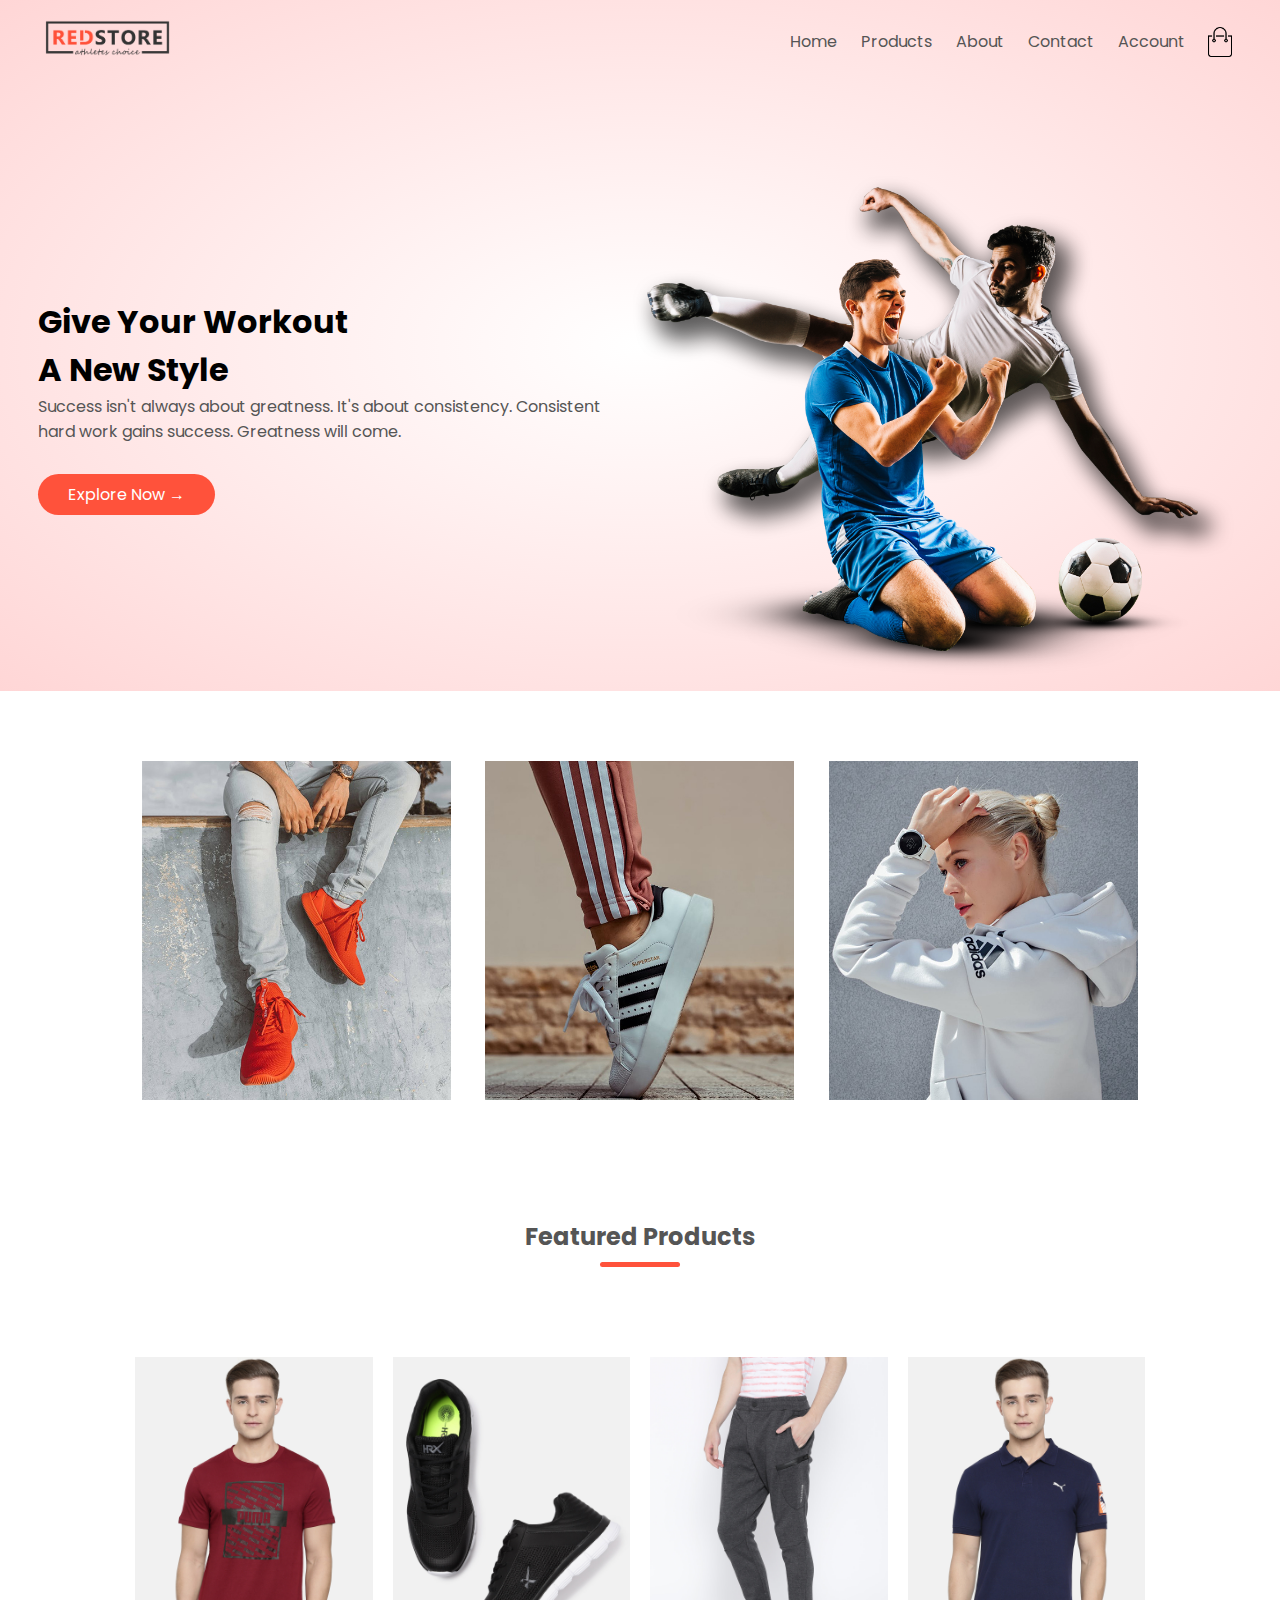
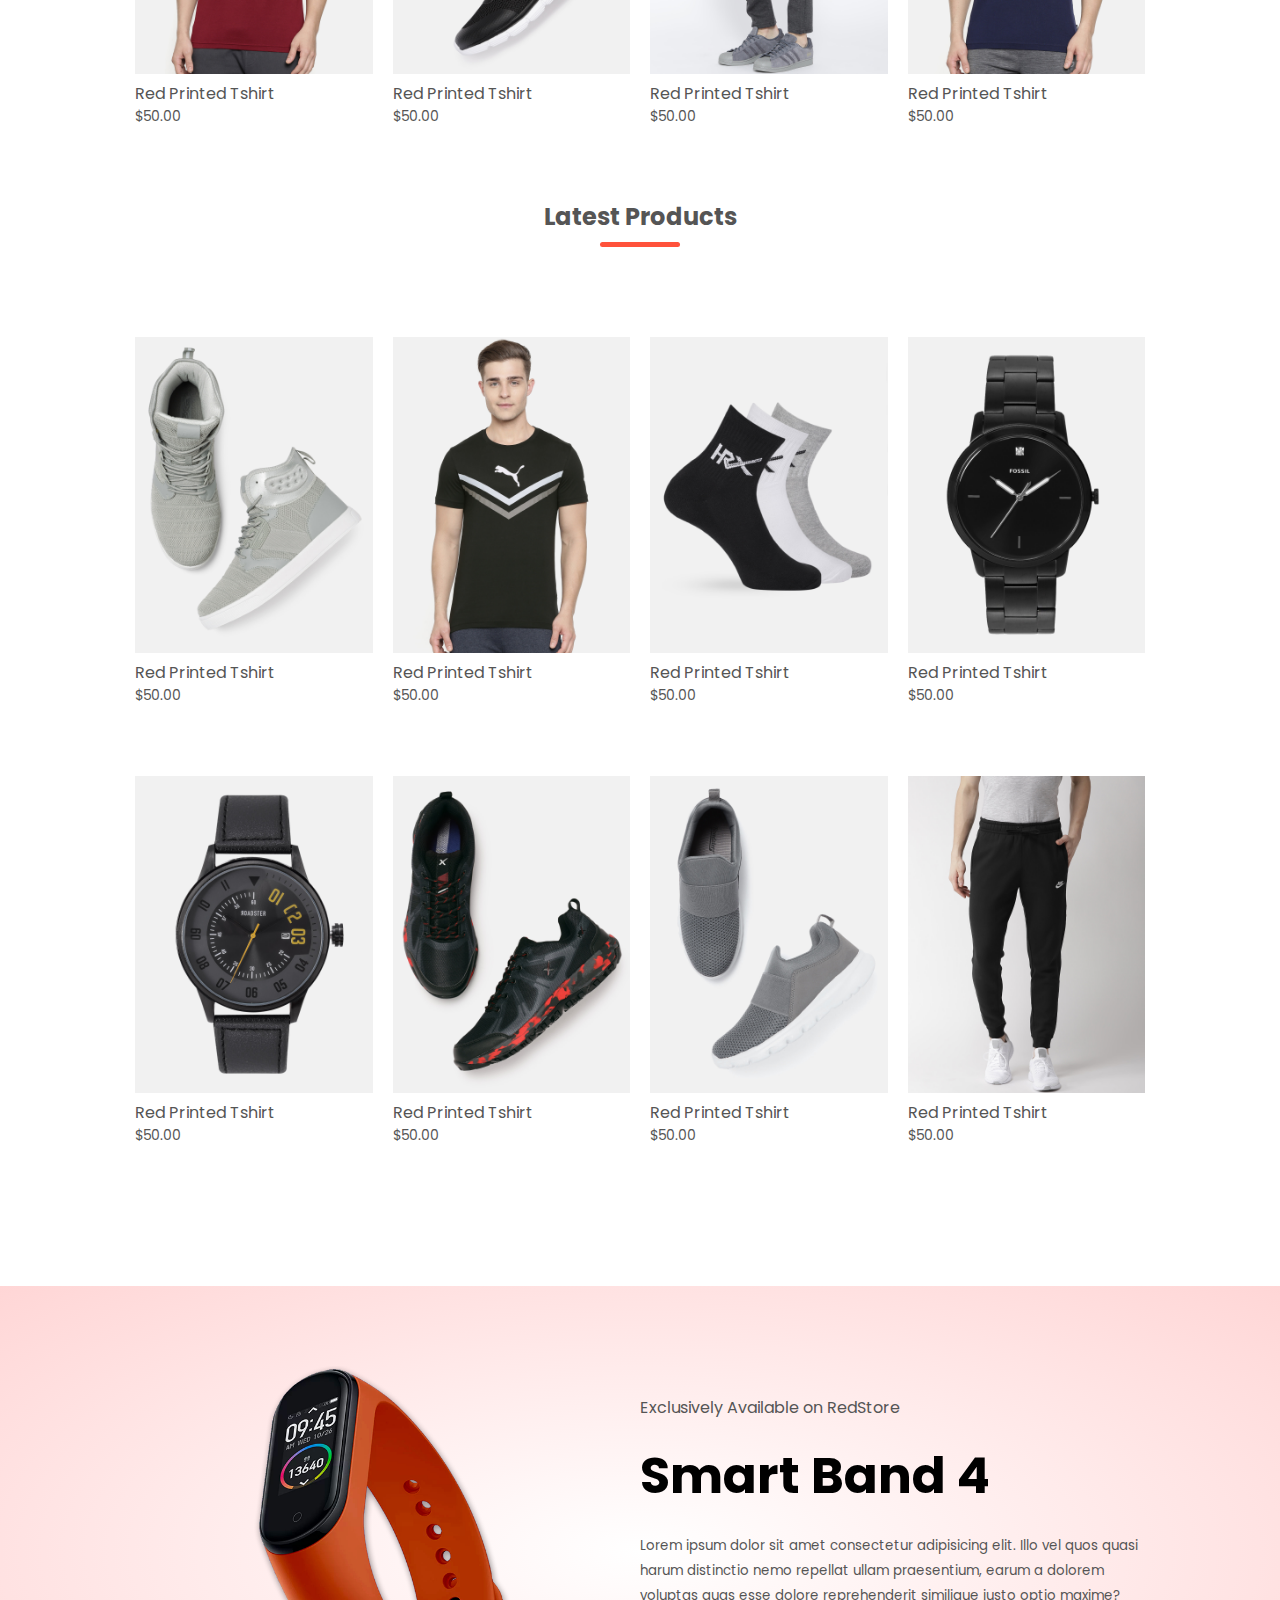
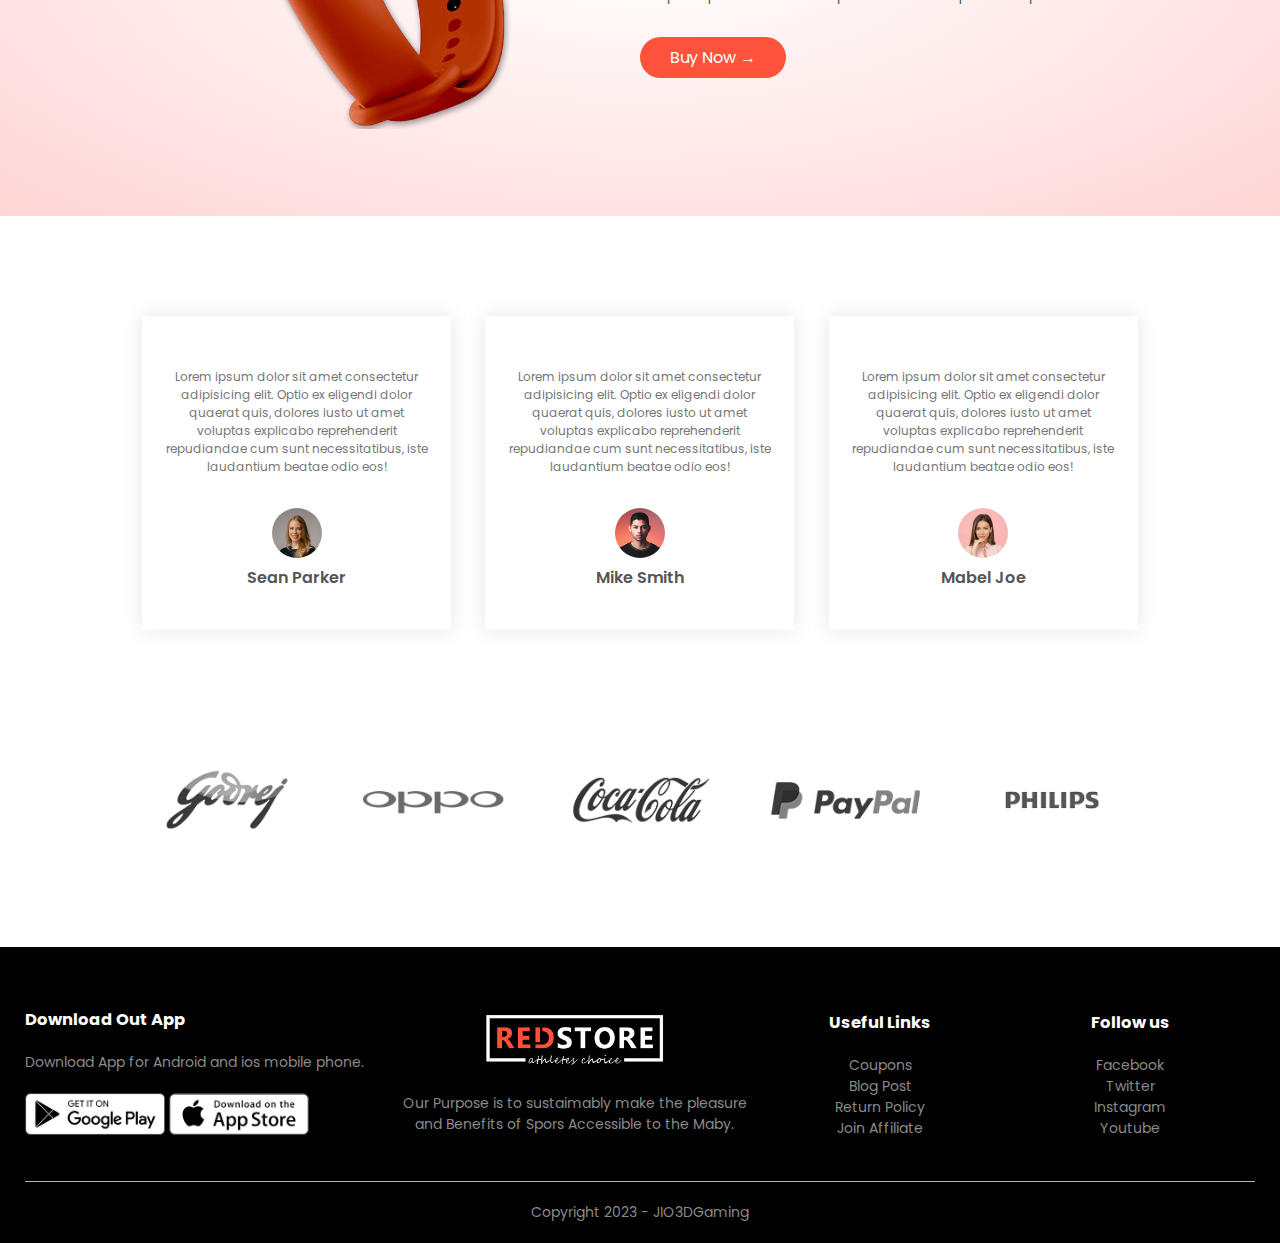
<file: ecommerce-project/index.html>
<!DOCTYPE html>
<html lang="en">
<head>
    <meta charset="UTF-8">
    <meta http-equiv="X-UA-Compatible" content="IE=edge">
    <meta name="viewport" content="width=device-width, initial-scale=1.0">
    <title>RedStore | Ecomerce Website Design</title>
    <link rel="stylesheet" href="style.css">
    <link rel="preconnect" href="https://fonts.googleapis.com">
    <link rel="preconnect" href="https://fonts.gstatic.com" crossorigin>
    <link href="https://fonts.googleapis.com/css2?family=Poppins:wght@200;500;600;700&display=swap" rel="stylesheet">
    <link rel="stylesheet" href="https://cdnjs.cloudflare.com/ajax/libs/font-awesome/6.4.0/css/all.min.css" integrity="sha512-iecdLmaskl7CVkqkXNQ/ZH/XLlvWZOJyj7Yy7tcenmpD1ypASozpmT/E0iPtmFIB46ZmdtAc9eNBvH0H/ZpiBw==" crossorigin="anonymous" referrerpolicy="no-referrer" />
</head>
<body>

    <div class="header">
        <div class="container">
            <div class="navbar">
                <div class="logo">
                    <img src="images/logo.png" width="125px">
                </div>

                <nav>
                    <ul id="MenuItems">
                        <li><a href="#">Home</a></li>
                        <li><a href="#">Products</a></li>
                        <li><a href="#">About</a></li>
                        <li><a href="#">Contact</a></li>
                        <li><a href="#">Account</a></li>
                    </ul>
                </nav>
                <img src="images/cart.png" width="30px" height="30px">
                <img src="images/menu.png" class="menu-icon" onclick="menutoggle()">
            </div>
            <div class="row">
                <div class="col-w">
                    <h1>Give Your Workout<br> A New Style</h1>
                    <p>Success isn't always about greatness. It's about
                        consistency. Consistent<br> hard work gains success. Greatness will come.
                    </p>
                    <a href="#" class="btn">Explore Now &#8594;</a>
                </div>
                <div class="col-2">
                    <img src="images/image1.png">
                </div>
            </div>
        </div>
    </div>

    <!-- Featured Categories -->

    <div class="categories">
        <div class="small-container">
            <div class="row">
                <div class="col-3">
                    <img src="images/category-1.jpg">
                </div>
                <div class="col-3">
                    <img src="images/category-2.jpg">
                </div>
                <div class="col-3">
                    <img src="images/category-3.jpg">
                </div>
            </div>
        </div>
    </div>
    

    <!-- Featured Products -->

    <div class="small-container">
        <h2 class="title">Featured Products</h2>
        <div class="row">
            <div class="col-4">
                <img src="images/product-1.jpg">
                <h4>Red Printed Tshirt</h4>
                <div class="rating">
                    <i class="fa fa-star"></i>
                    <i class="fa fa-star"></i>
                    <i class="fa fa-star"></i>
                    <i class="fa fa-star"></i>
                    <i class="fa-regular fa-star"></i>
                </div>
                <p>$50.00</p>
            </div>
            <div class="col-4">
                <img src="images/product-2.jpg">
                <h4>Red Printed Tshirt</h4>
                <div class="rating">
                    <i class="fa fa-star"></i>
                    <i class="fa fa-star"></i>
                    <i class="fa fa-star"></i>
                    <i class="fa fa-star"></i>
                    <i class="fa-regular fa-star"></i>
                </div>
                <p>$50.00</p>
            </div>
            <div class="col-4">
                <img src="images/product-3.jpg">
                <h4>Red Printed Tshirt</h4>
                <div class="rating">
                    <i class="fa fa-star"></i>
                    <i class="fa fa-star"></i>
                    <i class="fa fa-star"></i>
                    <i class="fa fa-star"></i>
                    <i class="fa-regular fa-star"></i>
                </div>
                <p>$50.00</p>
            </div>
            <div class="col-4">
                <img src="images/product-4.jpg">
                <h4>Red Printed Tshirt</h4>
                <div class="rating">
                    <i class="fa fa-star"></i>
                    <i class="fa fa-star"></i>
                    <i class="fa fa-star"></i>
                    <i class="fa fa-star"></i>
                    <i class="fa-regular fa-star"></i>
                </div>
                <p>$50.00</p>
            </div>
        </div>

        <!-- Latest Products -->

        <h2 class="title">Latest Products</h2>
            <div class="row">
                <div class="col-4">
                    <img src="images/product-5.jpg">
                    <h4>Red Printed Tshirt</h4>
                    <div class="rating">
                        <i class="fa fa-star"></i>
                        <i class="fa fa-star"></i>
                        <i class="fa fa-star"></i>
                        <i class="fa fa-star"></i>
                        <i class="fa-regular fa-star"></i>
                    </div>
                    <p>$50.00</p>
                </div>
                <div class="col-4">
                    <img src="images/product-6.jpg">
                    <h4>Red Printed Tshirt</h4>
                    <div class="rating">
                        <i class="fa fa-star"></i>
                        <i class="fa fa-star"></i>
                        <i class="fa fa-star"></i>
                        <i class="fa fa-star"></i>
                        <i class="fa-regular fa-star"></i>
                    </div>
                    <p>$50.00</p>
                </div>
                <div class="col-4">
                    <img src="images/product-7.jpg">
                    <h4>Red Printed Tshirt</h4>
                    <div class="rating">
                        <i class="fa fa-star"></i>
                        <i class="fa fa-star"></i>
                        <i class="fa fa-star"></i>
                        <i class="fa fa-star"></i>
                        <i class="fa-regular fa-star"></i>
                    </div>
                    <p>$50.00</p>
                </div>
                <div class="col-4">
                    <img src="images/product-8.jpg">
                    <h4>Red Printed Tshirt</h4>
                    <div class="rating">
                        <i class="fa fa-star"></i>
                        <i class="fa fa-star"></i>
                        <i class="fa fa-star"></i>
                        <i class="fa fa-star"></i>
                        <i class="fa-regular fa-star"></i>
                    </div>
                    <p>$50.00</p>
                </div>
                <div class="row">
                <div class="col-4">
                    <img src="images/product-9.jpg">
                    <h4>Red Printed Tshirt</h4>
                    <div class="rating">
                        <i class="fa fa-star"></i>
                        <i class="fa fa-star"></i>
                        <i class="fa fa-star"></i>
                        <i class="fa fa-star"></i>
                        <i class="fa-regular fa-star"></i>
                    </div>
                    <p>$50.00</p>
                </div>
                <div class="col-4">
                    <img src="images/product-10.jpg">
                    <h4>Red Printed Tshirt</h4>
                    <div class="rating">
                        <i class="fa fa-star"></i>
                        <i class="fa fa-star"></i>
                        <i class="fa fa-star"></i>
                        <i class="fa fa-star"></i>
                        <i class="fa-regular fa-star"></i>
                    </div>
                    <p>$50.00</p>
                </div>
                <div class="col-4">
                    <img src="images/product-11.jpg">
                    <h4>Red Printed Tshirt</h4>
                    <div class="rating">
                        <i class="fa fa-star"></i>
                        <i class="fa fa-star"></i>
                        <i class="fa fa-star"></i>
                        <i class="fa fa-star"></i>
                        <i class="fa-regular fa-star"></i>
                    </div>
                    <p>$50.00</p>
                </div>
                <div class="col-4">
                    <img src="images/product-12.jpg">
                    <h4>Red Printed Tshirt</h4>
                    <div class="rating">
                        <i class="fa fa-star"></i>
                        <i class="fa fa-star"></i>
                        <i class="fa fa-star"></i>
                        <i class="fa fa-star"></i>
                        <i class="fa-regular fa-star"></i>
                    </div>
                    <p>$50.00</p>
                </div>
            </div>
        </div>
    </div>


    <!-- Offer -->

    <div class="offer">
        <div class="small-container">
            <div class="row">
                <div class="col-2">
                    <img src="images/exclusive.png" class="offer-img">
                </div>
                <div class="col-2">
                    <p>Exclusively Available on RedStore</p>
                    <h1>Smart Band 4</h1>
                    <small>
                        Lorem ipsum dolor sit amet consectetur adipisicing elit. 
                        Illo vel quos quasi harum distinctio nemo repellat ullam 
                        praesentium, earum a dolorem voluptas quas esse dolore 
                        reprehenderit similique iusto optio maxime?
                    </small>
                    <a href="#" class="btn">Buy Now &#8594;</a>
                </div>
            </div>
        </div>
    </div>
    
    <!-- Testimonial -->

    <div class="testimonial">
        <div class="small-container">
            <div class="row">
                <div class="col-3">
                    <i class="fa-solid fa-quote-left"></i>
                    <p>Lorem ipsum dolor sit amet consectetur adipisicing elit. 
                        Optio ex eligendi dolor quaerat quis, dolores iusto ut amet 
                        voluptas explicabo reprehenderit repudiandae cum sunt 
                        necessitatibus, iste laudantium beatae odio eos!</p>
                        <div class="rating">
                            <i class="fa fa-star"></i>
                            <i class="fa fa-star"></i>
                            <i class="fa fa-star"></i>
                            <i class="fa fa-star"></i>
                            <i class="fa-regular fa-star"></i>
                        </div>
                        <img src="images/user-1.png">
                        <h3>Sean Parker</h3>
                </div>

                <div class="col-3">
                    <i class="fa-solid fa-quote-left"></i>
                    <p>Lorem ipsum dolor sit amet consectetur adipisicing elit. 
                        Optio ex eligendi dolor quaerat quis, dolores iusto ut amet 
                        voluptas explicabo reprehenderit repudiandae cum sunt 
                        necessitatibus, iste laudantium beatae odio eos!</p>
                        <div class="rating">
                            <i class="fa fa-star"></i>
                            <i class="fa fa-star"></i>
                            <i class="fa fa-star"></i>
                            <i class="fa fa-star"></i>
                            <i class="fa-regular fa-star"></i>
                        </div>
                        <img src="images/user-2.png">
                        <h3>Mike Smith</h3>
                </div>

                <div class="col-3">
                    <i class="fa-solid fa-quote-left"></i>
                    <p>Lorem ipsum dolor sit amet consectetur adipisicing elit. 
                        Optio ex eligendi dolor quaerat quis, dolores iusto ut amet 
                        voluptas explicabo reprehenderit repudiandae cum sunt 
                        necessitatibus, iste laudantium beatae odio eos!</p>
                        <div class="rating">
                            <i class="fa fa-star"></i>
                            <i class="fa fa-star"></i>
                            <i class="fa fa-star"></i>
                            <i class="fa fa-star"></i>
                            <i class="fa-regular fa-star"></i>
                        </div>
                        <img src="images/user-3.png">
                        <h3>Mabel Joe</h3>
                </div>
            </div>
        </div>
    </div>


    <!-- Brands -->

    <div class="brands">
        <div class="small-container">
            <div class="row">
                <div class="col-5">
                    <img src="images/logo-godrej.png">
                </div>
                <div class="col-5">
                    <img src="images/logo-oppo.png">
                </div>
                <div class="col-5">
                    <img src="images/logo-coca-cola.png">
                </div>
                <div class="col-5">
                    <img src="images/logo-paypal.png">
                </div>
                <div class="col-5">
                    <img src="images/logo-philips.png">
                </div>
            </div>
        </div>
    </div>

    <!-- Footer -->

    <div class="footer">
        <div class="container">
            <div class="row">
                <div class="footer-col-1">
                    <h3>Download Out App</h3>
                    <p>Download App for Android and ios mobile phone.</p>
                    <div class="app-logo">
                        <img src="images/play-store.png">
                        <img src="images/app-store.png">
                    </div>
                </div>
                <div class="footer-col-2">
                    <img src="images/logo-white.png">
                    <p>Our Purpose is to sustaimably make the pleasure and 
                        Benefits of Spors Accessible to the Maby.</p>
                </div>
                <div class="footer-col-3">
                    <h3>Useful Links</h3>
                    <ul>
                        <li>Coupons</li>
                        <li>Blog Post</li>
                        <li>Return Policy</li>
                        <li>Join Affiliate</li>
                    </ul>
                </div>
                <div class="footer-col-4">
                    <h3>Follow us</h3>
                    <ul>
                        <li>Facebook</li>
                        <li>Twitter</li>
                        <li>Instagram</li>
                        <li>Youtube</li>
                    </ul>
                </div>
            </div>

            <hr>
            <p class="copyright">Copyright 2023 - JIO3DGaming</p>
        </div>
    </div>

    <!-- JS for Toggle Menu -->

    <script>
        var MenuItems = document.getElementById("MenuItems");

        MenuItems.style.maxHeight = "0px";

        function menutoggle(){
            if(MenuItems.style.maxHeight == "0px"){
                MenuItems.style.maxHeight = "200px";
            }
            else{
                MenuItems.style.maxHeight = "0px";
            }
        }
    </script>
</body>
</html>
</file>
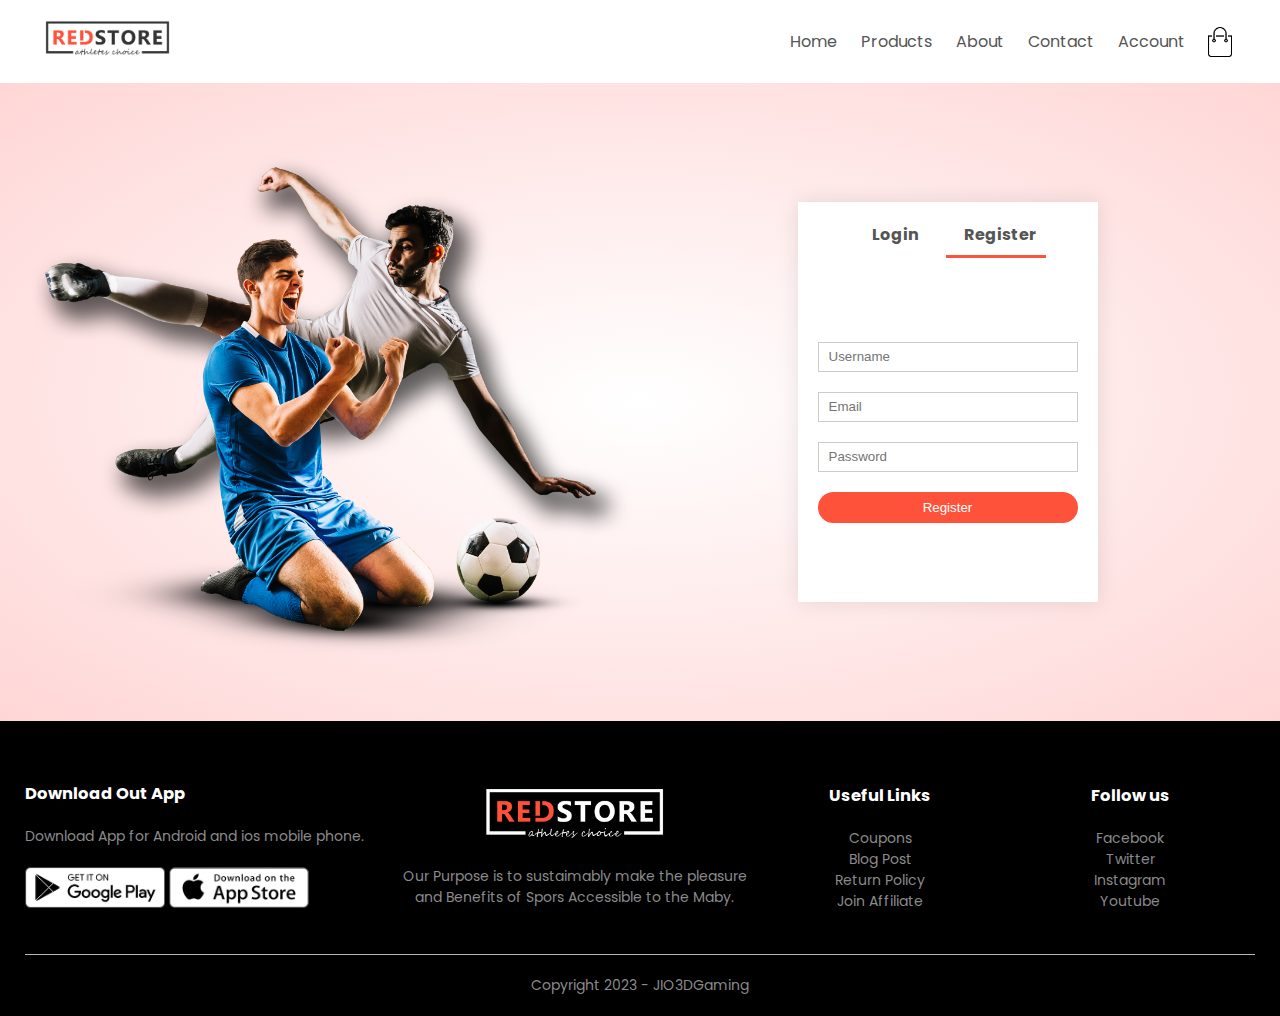
<file: ecommerce-project/account.html>
<!DOCTYPE html>
<html lang="en">
<head>
    <meta charset="UTF-8">
    <meta http-equiv="X-UA-Compatible" content="IE=edge">
    <meta name="viewport" content="width=device-width, initial-scale=1.0">
    <title>All Products - RedStore</title>
    <link rel="stylesheet" href="style.css">
    <link rel="preconnect" href="https://fonts.googleapis.com">
    <link rel="preconnect" href="https://fonts.gstatic.com" crossorigin>
    <link href="https://fonts.googleapis.com/css2?family=Poppins:wght@200;500;600;700&display=swap" rel="stylesheet">
    <link rel="stylesheet" href="https://cdnjs.cloudflare.com/ajax/libs/font-awesome/6.4.0/css/all.min.css" integrity="sha512-iecdLmaskl7CVkqkXNQ/ZH/XLlvWZOJyj7Yy7tcenmpD1ypASozpmT/E0iPtmFIB46ZmdtAc9eNBvH0H/ZpiBw==" crossorigin="anonymous" referrerpolicy="no-referrer" />
</head>
<body>

    
        <div class="container">
            <div class="navbar">
                <div class="logo">
                    <img src="images/logo.png" width="125px">
                </div>

                <nav>
                    <ul id="MenuItems">
                        <li><a href="#">Home</a></li>
                        <li><a href="#">Products</a></li>
                        <li><a href="#">About</a></li>
                        <li><a href="#">Contact</a></li>
                        <li><a href="#">Account</a></li>
                    </ul>
                </nav>
                <img src="images/cart.png" width="30px" height="30px">
                <img src="images/menu.png" class="menu-icon" onclick="menutoggle()">
            </div>
        </div>
    

    <!-- Account Page  -->
    <div class="account-page">
        <div class="container">
            <div class="row">
                <div class="col-2">
                    <img src="images/image1.png" width="100%">
                </div>
                <div class="col-2">
                    <div class="form-container">
                        <div class="form-btn">
                            <span onclick="login()">Login</span>
                            <span onclick="register()">Register</span>
                            <hr id="Indicator">
                        </div>
                        <form id="LoginForm">
                            <input type="text" placeholder="Username">
                            <input type="password" placeholder="Password">
                            <button type="submit" class="btn">Login</button>
                            <a href="#">Forgot Password</a>
                        </form>
                        <form id="RegForm">
                            <input type="text" placeholder="Username">
                            <input type="email" placeholder="Email">
                            <input type="password" placeholder="Password">
                            <button type="submit" class="btn">Register</button>
                        </form>
                    </div>
                </div>
            </div>
        </div>
    </div>

  
     <!-- Footer -->
    <div class="footer">
        <div class="container">
            <div class="row">
                <div class="footer-col-1">
                    <h3>Download Out App</h3>
                    <p>Download App for Android and ios mobile phone.</p>
                    <div class="app-logo">
                        <img src="images/play-store.png">
                        <img src="images/app-store.png">
                    </div>
                </div>
                <div class="footer-col-2">
                    <img src="images/logo-white.png">
                    <p>Our Purpose is to sustaimably make the pleasure and 
                        Benefits of Spors Accessible to the Maby.</p>
                </div>
                <div class="footer-col-3">
                    <h3>Useful Links</h3>
                    <ul>
                        <li>Coupons</li>
                        <li>Blog Post</li>
                        <li>Return Policy</li>
                        <li>Join Affiliate</li>
                    </ul>
                </div>
                <div class="footer-col-4">
                    <h3>Follow us</h3>
                    <ul>
                        <li>Facebook</li>
                        <li>Twitter</li>
                        <li>Instagram</li>
                        <li>Youtube</li>
                    </ul>
                </div>
            </div>

            <hr>
            <p class="copyright">Copyright 2023 - JIO3DGaming</p>
        </div>
    </div>

    <!-- JS for Toggle Menu -->

    <script>
        var MenuItems = document.getElementById("MenuItems");

        MenuItems.style.maxHeight = "0px";

        function menutoggle(){
            if(MenuItems.style.maxHeight == "0px"){
                MenuItems.style.maxHeight = "200px";
            }
            else{
                MenuItems.style.maxHeight = "0px";
            }
        }
    </script>

    <!-- JS for Toggle Form -->
    <script>
        var LoginForm = document.getElementById("LoginForm");
        var RegForm = document.getElementById("RegForm");
        var Indicator = document.getElementById("Indicator");
        
        function register() {
            RegForm.style.transform = "translateX(0px)";
            LoginForm.style.transform = "translateX(0px)";
            Indicator.style.transform = "translateX(100px)";
        }
        function login() {
            RegForm.style.transform = "translateX(300px)";
            LoginForm.style.transform = "translateX(300px)";
            Indicator.style.transform = "translateX(0px)";
        }
    </script>
</body>
</html>
</file>
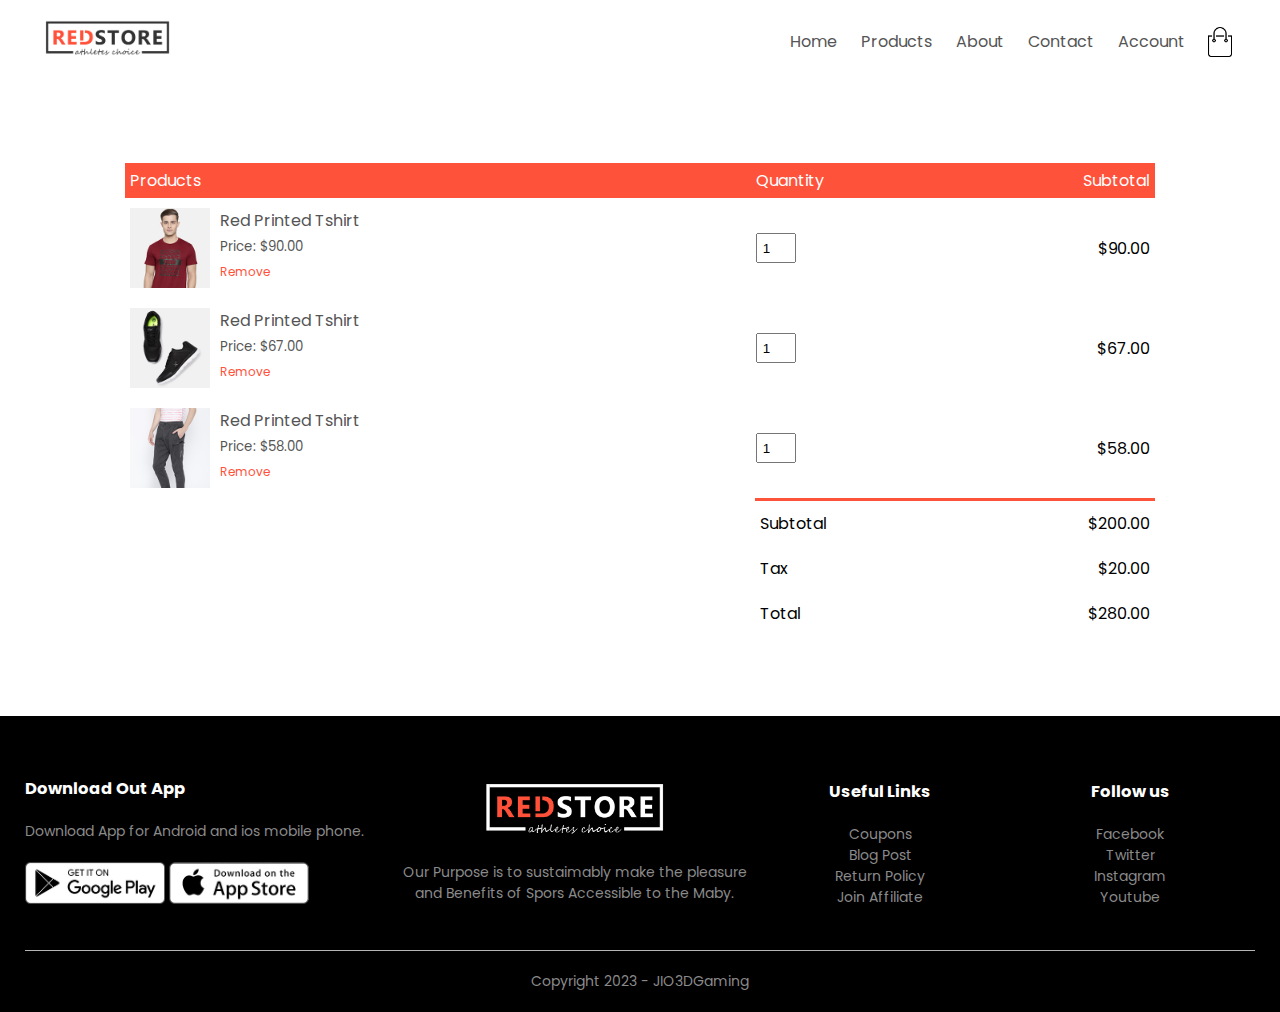
<file: ecommerce-project/cart.html>
<!DOCTYPE html>
<html lang="en">
<head>
    <meta charset="UTF-8">
    <meta http-equiv="X-UA-Compatible" content="IE=edge">
    <meta name="viewport" content="width=device-width, initial-scale=1.0">
    <title>All Products - RedStore</title>
    <link rel="stylesheet" href="style.css">
    <link rel="preconnect" href="https://fonts.googleapis.com">
    <link rel="preconnect" href="https://fonts.gstatic.com" crossorigin>
    <link href="https://fonts.googleapis.com/css2?family=Poppins:wght@200;500;600;700&display=swap" rel="stylesheet">
    <link rel="stylesheet" href="https://cdnjs.cloudflare.com/ajax/libs/font-awesome/6.4.0/css/all.min.css" integrity="sha512-iecdLmaskl7CVkqkXNQ/ZH/XLlvWZOJyj7Yy7tcenmpD1ypASozpmT/E0iPtmFIB46ZmdtAc9eNBvH0H/ZpiBw==" crossorigin="anonymous" referrerpolicy="no-referrer" />
</head>
<body>

    
        <div class="container">
            <div class="navbar">
                <div class="logo">
                    <img src="images/logo.png" width="125px">
                </div>

                <nav>
                    <ul id="MenuItems">
                        <li><a href="#">Home</a></li>
                        <li><a href="#">Products</a></li>
                        <li><a href="#">About</a></li>
                        <li><a href="#">Contact</a></li>
                        <li><a href="#">Account</a></li>
                    </ul>
                </nav>
                <img src="images/cart.png" width="30px" height="30px">
                <img src="images/menu.png" class="menu-icon" onclick="menutoggle()">
            </div>
        </div>
    

        <!-- Cart Items Details -->
        <div class="small-container cart-page">
            <table>
                <tr>
                    <th>Products</th>
                    <th>Quantity</th>
                    <th>Subtotal</th>
                </tr>
                <tr>
                    <td>
                        <div class="cart-info">
                            <img src="images/buy-1.jpg">
                            <div>
                                <p>Red Printed Tshirt</p>
                                <small>Price: $90.00</small>
                                <br>
                                <a href="#">Remove</a>
                            </div>
                        </div>
                    </td>
                    <td><input type="number" value="1"></td>
                    <td>$90.00</td>
                </tr>
                <tr>
                    <td>
                        <div class="cart-info">
                            <img src="images/buy-2.jpg">
                            <div>
                                <p>Red Printed Tshirt</p>
                                <small>Price: $67.00</small>
                                <br>
                                <a href="#">Remove</a>
                            </div>
                        </div>
                    </td>
                    <td><input type="number" value="1"></td>
                    <td>$67.00</td>
                </tr>
                <tr>
                    <td>
                        <div class="cart-info">
                            <img src="images/buy-3.jpg">
                            <div>
                                <p>Red Printed Tshirt</p>
                                <small>Price: $58.00</small>
                                <br>
                                <a href="#">Remove</a>
                            </div>
                        </div>
                    </td>
                    <td><input type="number" value="1"></td>
                    <td>$58.00</td>
                </tr>
            </table>

            <div class="total-price">
                <table>
                    <tr>
                        <td>Subtotal</td>
                        <td>$200.00</td>
                    </tr>
                    <tr>
                        <td>Tax</td>
                        <td>$20.00</td>
                    </tr>
                    <tr>
                        <td>Total</td>
                        <td>$280.00</td>
                    </tr>
                </table>
            </div>
        </div>


    <!-- Footer -->

    <div class="footer">
        <div class="container">
            <div class="row">
                <div class="footer-col-1">
                    <h3>Download Out App</h3>
                    <p>Download App for Android and ios mobile phone.</p>
                    <div class="app-logo">
                        <img src="images/play-store.png">
                        <img src="images/app-store.png">
                    </div>
                </div>
                <div class="footer-col-2">
                    <img src="images/logo-white.png">
                    <p>Our Purpose is to sustaimably make the pleasure and 
                        Benefits of Spors Accessible to the Maby.</p>
                </div>
                <div class="footer-col-3">
                    <h3>Useful Links</h3>
                    <ul>
                        <li>Coupons</li>
                        <li>Blog Post</li>
                        <li>Return Policy</li>
                        <li>Join Affiliate</li>
                    </ul>
                </div>
                <div class="footer-col-4">
                    <h3>Follow us</h3>
                    <ul>
                        <li>Facebook</li>
                        <li>Twitter</li>
                        <li>Instagram</li>
                        <li>Youtube</li>
                    </ul>
                </div>
            </div>

            <hr>
            <p class="copyright">Copyright 2023 - JIO3DGaming</p>
        </div>
    </div>

    <!-- JS for Toggle Menu -->

    <script>
        var MenuItems = document.getElementById("MenuItems");

        MenuItems.style.maxHeight = "0px";

        function menutoggle(){
            if(MenuItems.style.maxHeight == "0px"){
                MenuItems.style.maxHeight = "200px";
            }
            else{
                MenuItems.style.maxHeight = "0px";
            }
        }
    </script>
</body>
</html>
</file>
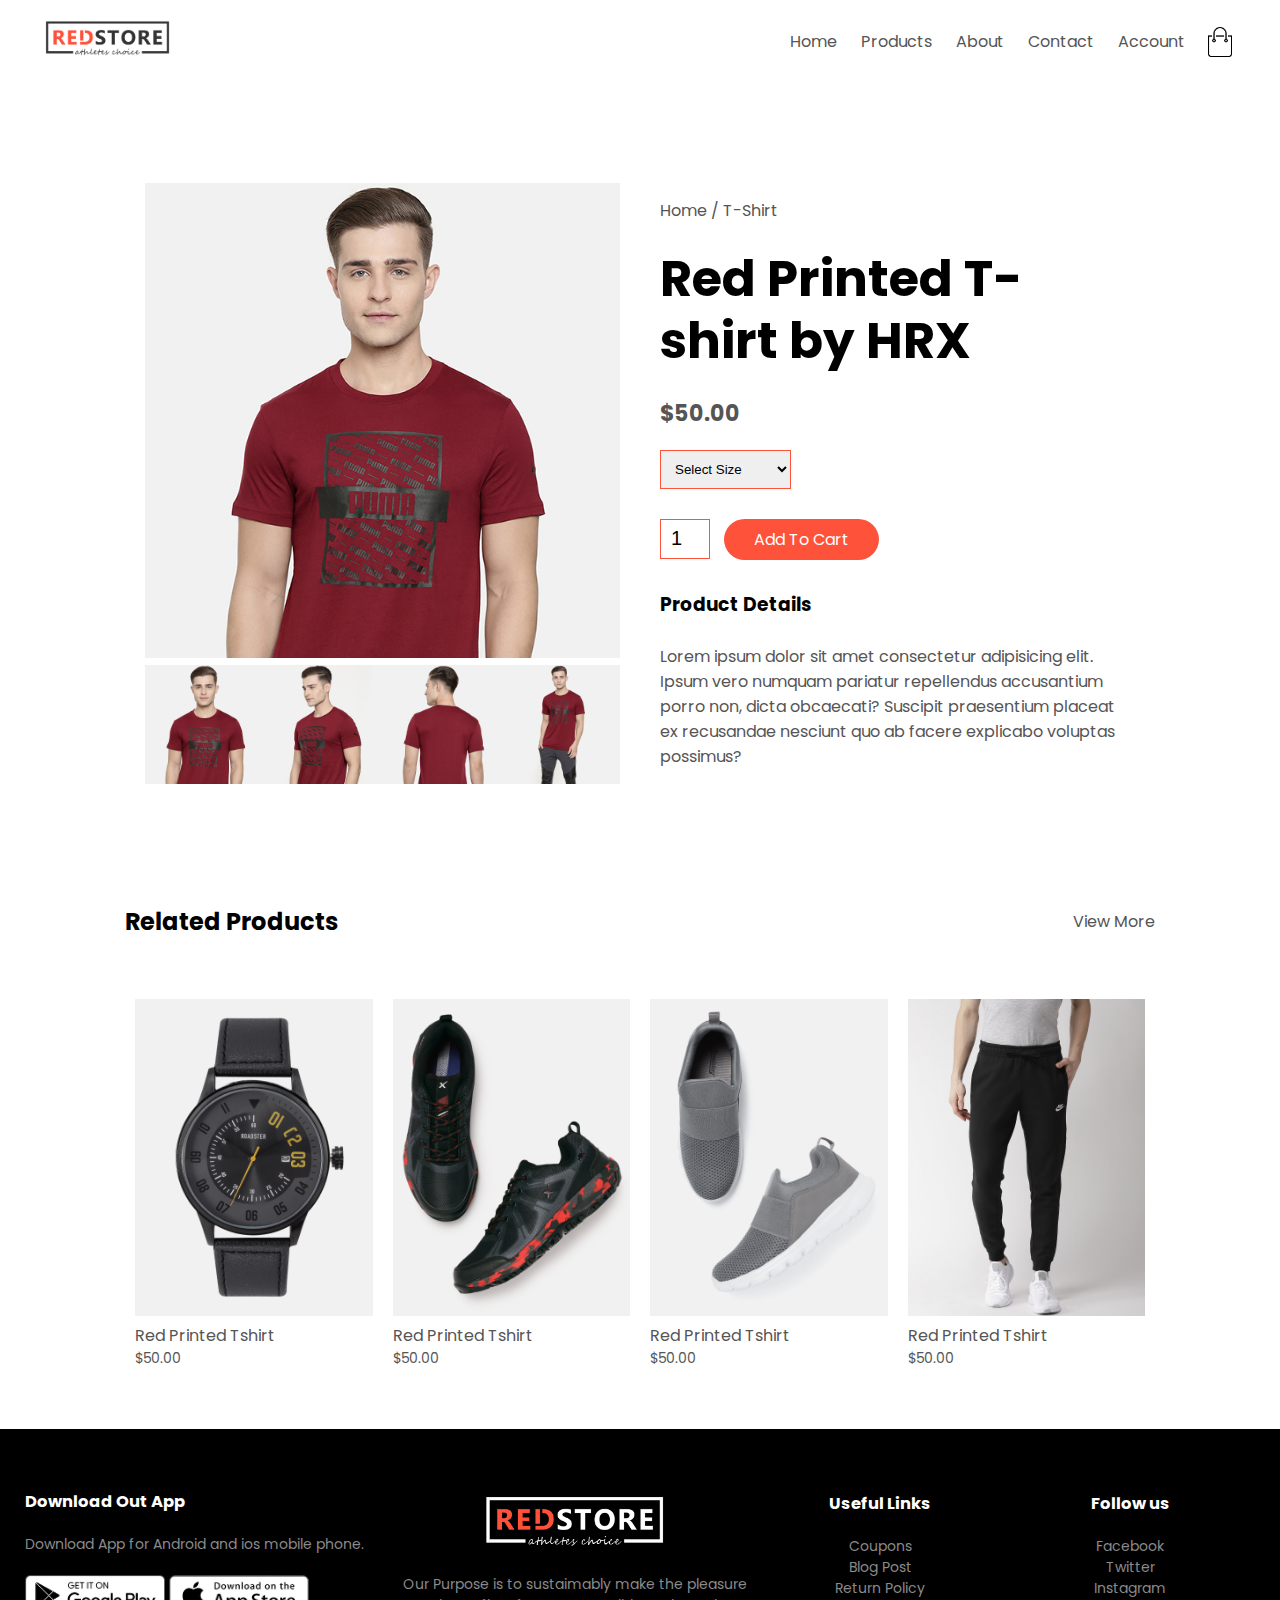
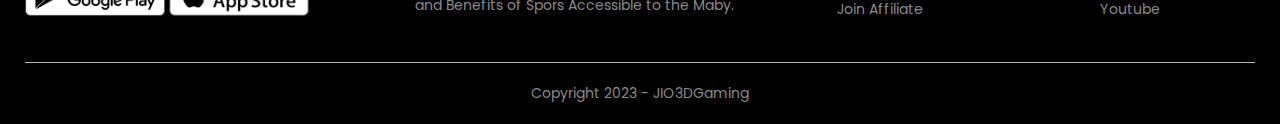
<file: ecommerce-project/products-detailsl.html>
<!DOCTYPE html>
<html lang="en">
<head>
    <meta charset="UTF-8">
    <meta http-equiv="X-UA-Compatible" content="IE=edge">
    <meta name="viewport" content="width=device-width, initial-scale=1.0">
    <title>All Products - RedStore</title>
    <link rel="stylesheet" href="style.css">
    <link rel="preconnect" href="https://fonts.googleapis.com">
    <link rel="preconnect" href="https://fonts.gstatic.com" crossorigin>
    <link href="https://fonts.googleapis.com/css2?family=Poppins:wght@200;500;600;700&display=swap" rel="stylesheet">
    <link rel="stylesheet" href="https://cdnjs.cloudflare.com/ajax/libs/font-awesome/6.4.0/css/all.min.css" integrity="sha512-iecdLmaskl7CVkqkXNQ/ZH/XLlvWZOJyj7Yy7tcenmpD1ypASozpmT/E0iPtmFIB46ZmdtAc9eNBvH0H/ZpiBw==" crossorigin="anonymous" referrerpolicy="no-referrer" />
</head>
<body>

    
        <div class="container">
            <div class="navbar">
                <div class="logo">
                    <img src="images/logo.png" width="125px">
                </div>

                <nav>
                    <ul id="MenuItems">
                        <li><a href="#">Home</a></li>
                        <li><a href="#">Products</a></li>
                        <li><a href="#">About</a></li>
                        <li><a href="#">Contact</a></li>
                        <li><a href="#">Account</a></li>
                    </ul>
                </nav>
                <img src="images/cart.png" width="30px" height="30px">
                <img src="images/menu.png" class="menu-icon" onclick="menutoggle()">
            </div>
        </div>
    
        <!-- Single Product Details -->

    <div class="small-container single-product">
        <div class="row">
            <div class="col-2">
                <img src="images/gallery-1.jpg" width="100%" id="ProductImg">
                <div class="small-img-row">
                    <div class="small-img-row">
                        <img src="images/gallery-1.jpg" width="100%" class="small-img">
                    </div>
                    <div class="small-img-row">
                        <img src="images/gallery-2.jpg" width="100%" class="small-img">
                    </div>
                    <div class="small-img-row">
                        <img src="images/gallery-3.jpg" width="100%" class="small-img">
                    </div>
                    <div class="small-img-row">
                        <img src="images/gallery-4.jpg" width="100%" class="small-img">
                    </div>
                </div>
                
            </div>
            <div class="col-2">
                <p>Home / T-Shirt</p>
                <h1>Red Printed T-shirt by HRX</h1>
                <h4>$50.00</h4>
                <select>
                    <option>Select Size</option>
                    <option>Select XXL</option>
                    <option>Select XL</option>
                    <option>Select Large</option>
                    <option>Select Medium</option>
                    <option>Select Small</option>
                </select>
                <input type="number" value="1">
                <a href="#" class="btn">Add To Cart</a>
                <h3>Product Details <i class="fa fa-indent"></i></h3>
                <br>
                <p>Lorem ipsum dolor sit amet consectetur adipisicing elit. 
                    Ipsum vero numquam pariatur repellendus accusantium porro 
                    non, dicta obcaecati? Suscipit praesentium placeat ex 
                    recusandae nesciunt quo ab facere explicabo voluptas 
                    possimus?</p>
            </div>
        </div>
    </div>


    <!-- Title -->
    <div class="small-container">
        <div class="row row-2">
            <h2>Related Products</h2>
            <p>View More</p>
        </div>
    </div>



    <!-- Products -->
    <div class="small-container">
            <div class="row">
                <div class="col-4">
                    <img src="images/product-9.jpg">
                    <h4>Red Printed Tshirt</h4>
                    <div class="rating">
                        <i class="fa fa-star"></i>
                        <i class="fa fa-star"></i>
                        <i class="fa fa-star"></i>
                        <i class="fa fa-star"></i>
                        <i class="fa-regular fa-star"></i>
                    </div>
                    <p>$50.00</p>
                </div>
                <div class="col-4">
                    <img src="images/product-10.jpg">
                    <h4>Red Printed Tshirt</h4>
                    <div class="rating">
                        <i class="fa fa-star"></i>
                        <i class="fa fa-star"></i>
                        <i class="fa fa-star"></i>
                        <i class="fa fa-star"></i>
                        <i class="fa-regular fa-star"></i>
                    </div>
                    <p>$50.00</p>
                </div>
                <div class="col-4">
                    <img src="images/product-11.jpg">
                    <h4>Red Printed Tshirt</h4>
                    <div class="rating">
                        <i class="fa fa-star"></i>
                        <i class="fa fa-star"></i>
                        <i class="fa fa-star"></i>
                        <i class="fa fa-star"></i>
                        <i class="fa-regular fa-star"></i>
                    </div>
                    <p>$50.00</p>
                </div>
                <div class="col-4">
                    <img src="images/product-12.jpg">
                    <h4>Red Printed Tshirt</h4>
                    <div class="rating">
                        <i class="fa fa-star"></i>
                        <i class="fa fa-star"></i>
                        <i class="fa fa-star"></i>
                        <i class="fa fa-star"></i>
                        <i class="fa-regular fa-star"></i>
                    </div>
                    <p>$50.00</p>
                </div>
            </div>   
    </div>

    <!-- Footer -->

    <div class="footer">
        <div class="container">
            <div class="row">
                <div class="footer-col-1">
                    <h3>Download Out App</h3>
                    <p>Download App for Android and ios mobile phone.</p>
                    <div class="app-logo">
                        <img src="images/play-store.png">
                        <img src="images/app-store.png">
                    </div>
                </div>
                <div class="footer-col-2">
                    <img src="images/logo-white.png">
                    <p>Our Purpose is to sustaimably make the pleasure and 
                        Benefits of Spors Accessible to the Maby.</p>
                </div>
                <div class="footer-col-3">
                    <h3>Useful Links</h3>
                    <ul>
                        <li>Coupons</li>
                        <li>Blog Post</li>
                        <li>Return Policy</li>
                        <li>Join Affiliate</li>
                    </ul>
                </div>
                <div class="footer-col-4">
                    <h3>Follow us</h3>
                    <ul>
                        <li>Facebook</li>
                        <li>Twitter</li>
                        <li>Instagram</li>
                        <li>Youtube</li>
                    </ul>
                </div>
            </div>

            <hr>
            <p class="copyright">Copyright 2023 - JIO3DGaming</p>
        </div>
    </div>

    <!-- JS for Toggle Menu -->

    <script>
        var MenuItems = document.getElementById("MenuItems");

        MenuItems.style.maxHeight = "0px";

        function menutoggle(){
            if(MenuItems.style.maxHeight == "0px"){
                MenuItems.style.maxHeight = "200px";
            }
            else{
                MenuItems.style.maxHeight = "0px";
            }
        }
    </script>

    <!-- JS for Product gallery -->

    <script>
        var ProductImg = document.getElementById("ProductImg");
        var SmallImg = document.getElementsByClassName("small-img");

        SmallImg[0].onclick = function() {
            ProductImg.src = SmallImg[0].src;
        }
        SmallImg[1].onclick = function() {
            ProductImg.src = SmallImg[1].src;
        }
        SmallImg[2].onclick = function() {
            ProductImg.src = SmallImg[2].src;
        }
        SmallImg[3].onclick = function() {
            ProductImg.src = SmallImg[3].src;
        }
    </script>
</body>
</html>
</file>
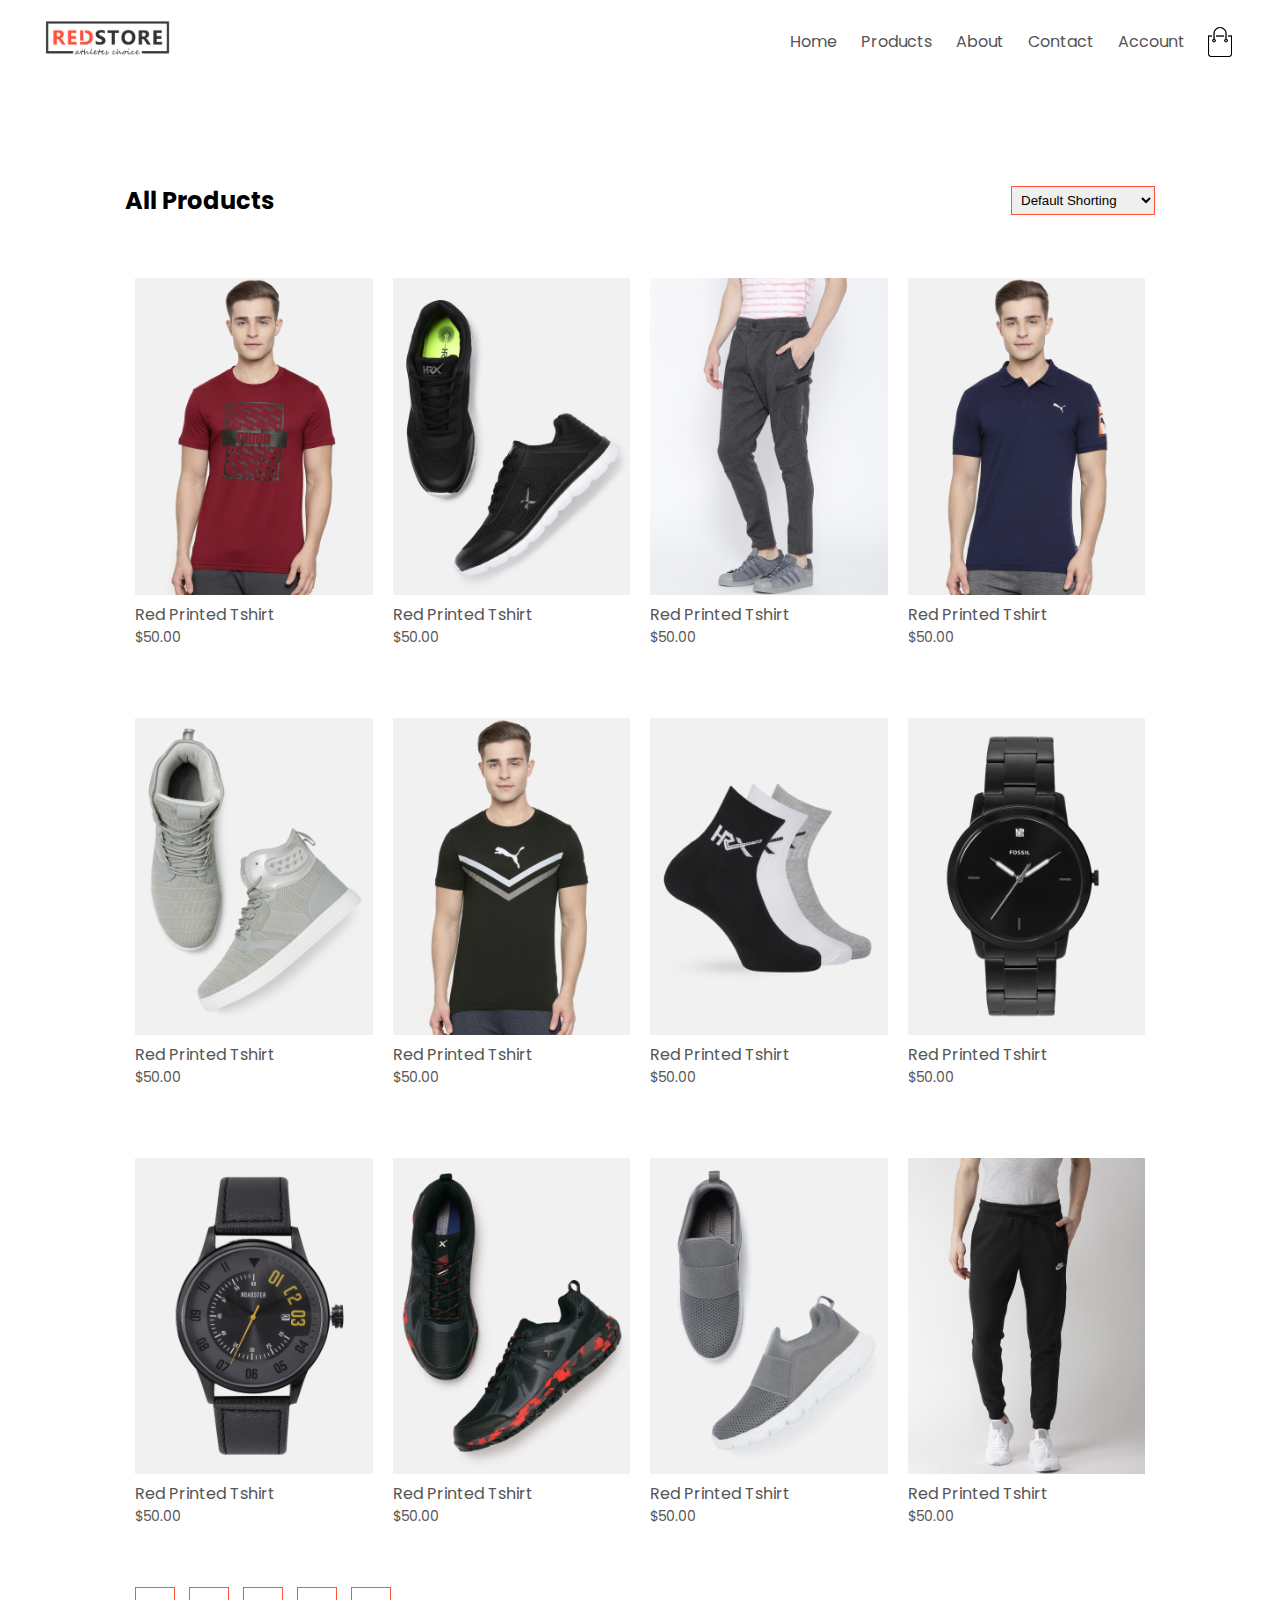
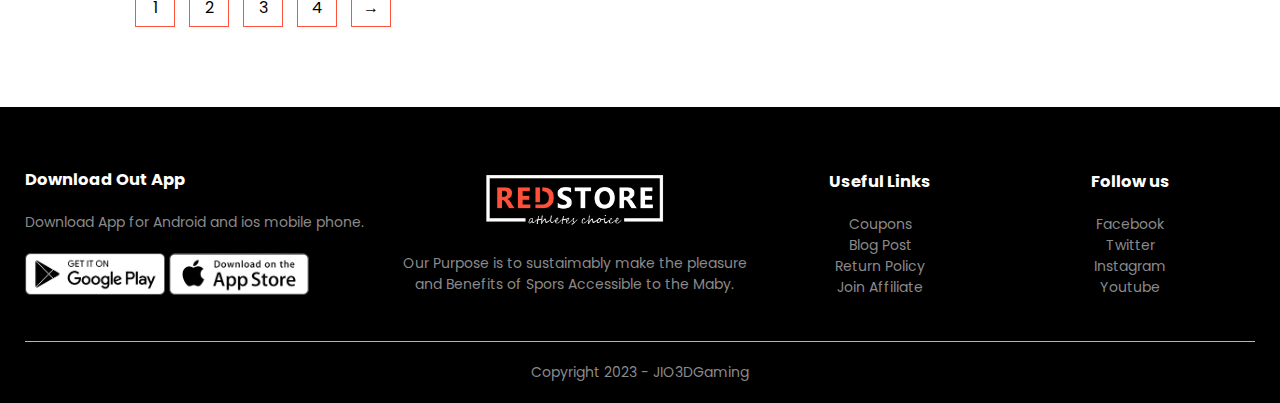
<file: ecommerce-project/products.html>
<!DOCTYPE html>
<html lang="en">
<head>
    <meta charset="UTF-8">
    <meta http-equiv="X-UA-Compatible" content="IE=edge">
    <meta name="viewport" content="width=device-width, initial-scale=1.0">
    <title>All Products - RedStore</title>
    <link rel="stylesheet" href="style.css">
    <link rel="preconnect" href="https://fonts.googleapis.com">
    <link rel="preconnect" href="https://fonts.gstatic.com" crossorigin>
    <link href="https://fonts.googleapis.com/css2?family=Poppins:wght@200;500;600;700&display=swap" rel="stylesheet">
    <link rel="stylesheet" href="https://cdnjs.cloudflare.com/ajax/libs/font-awesome/6.4.0/css/all.min.css" integrity="sha512-iecdLmaskl7CVkqkXNQ/ZH/XLlvWZOJyj7Yy7tcenmpD1ypASozpmT/E0iPtmFIB46ZmdtAc9eNBvH0H/ZpiBw==" crossorigin="anonymous" referrerpolicy="no-referrer" />
</head>
<body>

    
        <div class="container">
            <div class="navbar">
                <div class="logo">
                    <img src="images/logo.png" width="125px">
                </div>

                <nav>
                    <ul id="MenuItems">
                        <li><a href="#">Home</a></li>
                        <li><a href="#">Products</a></li>
                        <li><a href="#">About</a></li>
                        <li><a href="#">Contact</a></li>
                        <li><a href="#">Account</a></li>
                    </ul>
                </nav>
                <img src="images/cart.png" width="30px" height="30px">
                <img src="images/menu.png" class="menu-icon" onclick="menutoggle()">
            </div>
        </div>
    
    <div class="small-container">

        <div class="row row-2">
            <h2>All Products</h2>
            <select>
                <option>Default Shorting</option>
                <option>Short by price</option>
                <option>Short by popularity</option>
                <option>Short by rating</option>
                <option>Short by sale</option>
            </select>
        </div>

        <div class="row">
            <div class="col-4">
                <img src="images/product-1.jpg">
                <h4>Red Printed Tshirt</h4>
                <div class="rating">
                    <i class="fa fa-star"></i>
                    <i class="fa fa-star"></i>
                    <i class="fa fa-star"></i>
                    <i class="fa fa-star"></i>
                    <i class="fa-regular fa-star"></i>
                </div>
                <p>$50.00</p>
            </div>
            <div class="col-4">
                <img src="images/product-2.jpg">
                <h4>Red Printed Tshirt</h4>
                <div class="rating">
                    <i class="fa fa-star"></i>
                    <i class="fa fa-star"></i>
                    <i class="fa fa-star"></i>
                    <i class="fa fa-star"></i>
                    <i class="fa-regular fa-star"></i>
                </div>
                <p>$50.00</p>
            </div>
            <div class="col-4">
                <img src="images/product-3.jpg">
                <h4>Red Printed Tshirt</h4>
                <div class="rating">
                    <i class="fa fa-star"></i>
                    <i class="fa fa-star"></i>
                    <i class="fa fa-star"></i>
                    <i class="fa fa-star"></i>
                    <i class="fa-regular fa-star"></i>
                </div>
                <p>$50.00</p>
            </div>
            <div class="col-4">
                <img src="images/product-4.jpg">
                <h4>Red Printed Tshirt</h4>
                <div class="rating">
                    <i class="fa fa-star"></i>
                    <i class="fa fa-star"></i>
                    <i class="fa fa-star"></i>
                    <i class="fa fa-star"></i>
                    <i class="fa-regular fa-star"></i>
                </div>
                <p>$50.00</p>
            </div>
        </div>

        <div class="row">
            <div class="col-4">
                <img src="images/product-5.jpg">
                <h4>Red Printed Tshirt</h4>
                <div class="rating">
                    <i class="fa fa-star"></i>
                    <i class="fa fa-star"></i>
                    <i class="fa fa-star"></i>
                    <i class="fa fa-star"></i>
                    <i class="fa-regular fa-star"></i>
                </div>
                <p>$50.00</p>
            </div>
            <div class="col-4">
                <img src="images/product-6.jpg">
                <h4>Red Printed Tshirt</h4>
                <div class="rating">
                    <i class="fa fa-star"></i>
                    <i class="fa fa-star"></i>
                    <i class="fa fa-star"></i>
                    <i class="fa fa-star"></i>
                    <i class="fa-regular fa-star"></i>
                </div>
                <p>$50.00</p>
            </div>
            <div class="col-4">
                <img src="images/product-7.jpg">
                <h4>Red Printed Tshirt</h4>
                <div class="rating">
                    <i class="fa fa-star"></i>
                    <i class="fa fa-star"></i>
                    <i class="fa fa-star"></i>
                    <i class="fa fa-star"></i>
                    <i class="fa-regular fa-star"></i>
                </div>
                <p>$50.00</p>
            </div>
            <div class="col-4">
                <img src="images/product-8.jpg">
                <h4>Red Printed Tshirt</h4>
                <div class="rating">
                    <i class="fa fa-star"></i>
                    <i class="fa fa-star"></i>
                    <i class="fa fa-star"></i>
                    <i class="fa fa-star"></i>
                    <i class="fa-regular fa-star"></i>
                </div>
                <p>$50.00</p>
            </div>
            <div class="row">
                <div class="col-4">
                    <img src="images/product-9.jpg">
                    <h4>Red Printed Tshirt</h4>
                    <div class="rating">
                        <i class="fa fa-star"></i>
                        <i class="fa fa-star"></i>
                        <i class="fa fa-star"></i>
                        <i class="fa fa-star"></i>
                        <i class="fa-regular fa-star"></i>
                    </div>
                    <p>$50.00</p>
                </div>
                <div class="col-4">
                    <img src="images/product-10.jpg">
                    <h4>Red Printed Tshirt</h4>
                    <div class="rating">
                        <i class="fa fa-star"></i>
                        <i class="fa fa-star"></i>
                        <i class="fa fa-star"></i>
                        <i class="fa fa-star"></i>
                        <i class="fa-regular fa-star"></i>
                    </div>
                    <p>$50.00</p>
                </div>
                <div class="col-4">
                    <img src="images/product-11.jpg">
                    <h4>Red Printed Tshirt</h4>
                    <div class="rating">
                        <i class="fa fa-star"></i>
                        <i class="fa fa-star"></i>
                        <i class="fa fa-star"></i>
                        <i class="fa fa-star"></i>
                        <i class="fa-regular fa-star"></i>
                    </div>
                    <p>$50.00</p>
                </div>
                <div class="col-4">
                    <img src="images/product-12.jpg">
                    <h4>Red Printed Tshirt</h4>
                    <div class="rating">
                        <i class="fa fa-star"></i>
                        <i class="fa fa-star"></i>
                        <i class="fa fa-star"></i>
                        <i class="fa fa-star"></i>
                        <i class="fa-regular fa-star"></i>
                    </div>
                    <p>$50.00</p>
                </div>
            </div>    
        </div>
        
        <div class="page-btn">
            <span>1</span>
            <span>2</span>
            <span>3</span>
            <span>4</span>
            <span>&#8594;</span>
        </div>
    </div>

    <!-- Footer -->

    <div class="footer">
        <div class="container">
            <div class="row">
                <div class="footer-col-1">
                    <h3>Download Out App</h3>
                    <p>Download App for Android and ios mobile phone.</p>
                    <div class="app-logo">
                        <img src="images/play-store.png">
                        <img src="images/app-store.png">
                    </div>
                </div>
                <div class="footer-col-2">
                    <img src="images/logo-white.png">
                    <p>Our Purpose is to sustaimably make the pleasure and 
                        Benefits of Spors Accessible to the Maby.</p>
                </div>
                <div class="footer-col-3">
                    <h3>Useful Links</h3>
                    <ul>
                        <li>Coupons</li>
                        <li>Blog Post</li>
                        <li>Return Policy</li>
                        <li>Join Affiliate</li>
                    </ul>
                </div>
                <div class="footer-col-4">
                    <h3>Follow us</h3>
                    <ul>
                        <li>Facebook</li>
                        <li>Twitter</li>
                        <li>Instagram</li>
                        <li>Youtube</li>
                    </ul>
                </div>
            </div>

            <hr>
            <p class="copyright">Copyright 2023 - JIO3DGaming</p>
        </div>
    </div>

    <!-- JS for Toggle Menu -->

    <script>
        var MenuItems = document.getElementById("MenuItems");

        MenuItems.style.maxHeight = "0px";

        function menutoggle(){
            if(MenuItems.style.maxHeight == "0px"){
                MenuItems.style.maxHeight = "200px";
            }
            else{
                MenuItems.style.maxHeight = "0px";
            }
        }
    </script>
</body>
</html>
</file>
<file: ecommerce-project/style.css>
* {
    margin: 0;
    padding: 0;
    box-sizing: border-box;
}

body {
    font-family: 'Poppins', sans-serif;
}

.navbar {
    display: flex;
    align-items: center;
    padding: 20px;
}

nav {
    flex: 1;
    text-align: right;
}

nav ul {
    display: inline-block;
    list-style-type: none;
}

nav ul li {
    display: inline-block;
    margin-right: 20px;
}

a {
    text-decoration: none;
    color: #555;
}

p {
    color: #555;
}

.container {
    max-width: 1300px;
    margin: auto;
    padding-left: 25px;
    padding-right: 25px;
}

.row {
    display: flex;
    align-items: center;
    flex-wrap: wrap;
    justify-content: space-around;
}

.col-2 {
    flex-basis: 50%;
    min-width: 300px;
}

.col-2 img {
    max-width: 100%;
    padding: 50x 0;
}

.col-2 h1 {
    font-size:  50px;
    line-height: 62px;
    margin: 25px 0;
}

.btn {
    display: inline-block;
    background: #ff523b;
    color: #fff;
    padding: 8px 30px;
    margin: 30px 0;
    border-radius: 30px;
    transition: background  0.5s;
}

.btn:hover {
    background: #563434;
}

.header {
    background: radial-gradient(#fff, #ffd6d6);
}

.header .row {
    margin-top: 70px;
}

.categories {
    margin: 70px 0;
}

.col-3 {
    flex-basis: 30%;
    min-width: 250px;
    margin-bottom: 30px;
}

.col-3 img {
    width: 100%;
}

.small-container {
    max-width: 1080px;
    margin: auto;
    padding-left: 25px;
    padding-right: 25px;
}

.col-4 {
    flex-basis: 25%;
    padding: 10px;
    min-width: 200px;
    margin-bottom: 50px;
    transition: transform 0.5s;
}

.col-4 img {
    width: 100%;
}

.title {
    text-align: center;
    margin: 0 auto 80px;
    position: relative;
    line-height: 60px;
    color: #555;
}

.title::after {
    content: '';
    background: #ff523b;
    width: 80px;
    height: 5px;
    border-radius: 5px;
    position: absolute;
    bottom: 0;
    left: 50%;
    transform: translateX(-50%);
}

h4 {
    color: #555;
    font-weight: normal;
}

.col-4 p{
    font-size: 14px;
}

.rating .fa {
    color: #ff523b;
}

.rating .fa-regular {
    color: #ff523b;
}

.col-4:hover {
    transform: translateY(-5px);
}

/* Offer */

.offer {
    background: radial-gradient(#fff, #ffd6d6);
    margin-top: 80px;
    padding: 30px 0;
}

.col-2 .offer-img {
    padding: 50px;
}

small {
    color: #555;
}

/* Testimonial */

.testimonial {
    padding-top: 100px;
}

.testimonial .col-3 {
    text-align: center;
    padding: 40px 20px;
    box-shadow: 0 0 20px 0px rgba(0,0,0,0.1) ;
    cursor: pointer;
    transition: transform 0.5s;
}

.testimonial .col-3 img {
    width: 50px;
    margin-top: 20px;
    border-radius: 50%;
}

.testimonial .col-3:hover {
    transform: translateY(-10px);
}

.fa-solid.fa-quote-left {
    font-size: 34px;
    color: #ff523b;
}

.col-3 p {
    font-size: 12px;
    margin: 12px 0;
    color: #777;
}

.testimonial .col-3 h3 {
    font-weight: 600;
    color: #555;
    font-size: 16px;
}


/* Brands */

.brands {
    margin: 100px auto;
}

.col-5 {
    width: 160px;
}

.col-5 img {
    width: 100%;
    cursor: pointer;
    filter: grayscale(100%);
}

.col-5 img:hover {
    filter: grayscale(0%);
}

/* Footer */

.footer {
    background: #000;
    color: #8a8a8a;
    font-size: 14px;
    padding: 60px 0 20px;
}

.footer p {
    color: #8a8a8a;
}

.footer h3 {
    color: #fff;
    margin-bottom: 20px;
}

.footer-col-1, .footer-col-2, .footer-col-3, .footer-col-4 {
    min-width: 250px;
    margin-bottom: 20px;
}

.footer-col-1 {
    flex-basis: 30%;
}

.footer-col-2 {
    flex: 1;
    text-align: center;
}

.footer-col-2 img {
    width: 180px;
    margin-bottom: 20px;
}

.footer-col-3, .footer-col-4 {
    flex-basis: 12%;
    text-align: center;
}

ul {
    list-style-type: none;
}

.app-logo {
    margin-top: 20px;
}

.app-logo img {
    width: 140px;
}

.footer hr {
    border: none;
    background: #b5b5b5;
    height: 1px;
    margin: 20px 0;
}

.copyright {
    text-align: center;
}

.menu-icon {
    width: 28px;
    margin-left: 20px;
    display: none;
}

/* Media Auery for Menu */

@media only screen and (max-width: 800px){

    nav ul {
        position: absolute;
        top: 70px;
        left: 0;
        background: #333;
        width: 100%;
        overflow: hidden;
        transition: max-height 0.5s;
    }

    nav ul li {
        display: block;
        margin-right: 50px;
        margin-top: 10px;
        margin-bottom: 10px;
    }

    nav ul li a{
        color: #fff;
    }

    .menu-icon {
        display: block;
        cursor: pointer;
    }
}


/* All Products Page */
.row-2 {
    justify-content: space-between;
    margin: 100px auto 50px;
}

select {
    border: 1px solid #ff523b;
    padding: 5px;
}
select:focus {
    outline: none;
}

.page-btn {
    margin: 0 auto 80px;
}

.page-btn span {
    display: inline-block;
    border: 1px solid #ff523b;
    margin-left: 10px;
    width: 40px;
    height: 40px;
    text-align: center;
    line-height: 40px;
    cursor: pointer;
}

.page-btn span:hover {
    background: #ff523b;
    color: #fff;
}

/* Single Product Details */

.single-product {
    margin-top: 80px;
}

.single-product  .col-2 img {
    padding: 0;
}

.single-product .col-2 {
    padding: 20px;
}

.single-product h4 {
    margin: 20px 0;
    font-size: 22px;
    font-weight: bold;
}

.single-product select {
    display: block;
    padding: 10px;
    margin-top: 20px;
}

.single-product input {
    width: 50px;
    height: 40px;
    padding-left: 10px;
    font-size: 20px;
    margin-right: 10px;
    border: 1px solid #ff523b; 
}

input:focus {
    outline: none;
}

.single-product .fa{
    color: #ff523b;
    margin-left: 10px;
}

.small-img-row {
    display: flex;
    justify-content: space-between;
}

.small-img-col {
    flex-basis: 24%;
    cursor: pointer;
}


/* Cart Items */
.cart-page {
    margin: 80px auto;
}

table {
    width: 100%;
    border-collapse: collapse;
}

.cart-info {
    display: flex;
    flex-wrap: wrap;
}


th {
    text-align: left;
    padding: 5px;
    color: #fff;
    background: #ff523b;
    font-weight: normal;
}

td {
    padding: 10px 5px;
}

td input {
    width: 40px;
    height: 30px;
    padding: 5px;
}

td a {
    color:#ff523b;
    font-size: 12px;
}

td img {
    width: 80px;
    height: 80px;
    margin-right: 10px;
}

.total-price {
    display: flex;
    justify-content: flex-end;
}

.total-price table {
    border-top: 3px solid #ff523b;
    width: 100%;
    max-width: 400px;
}

td:last-child {
    text-align: right;
}

th:last-child {
    text-align: right;
}


/* Account Page */
.account-page {
    padding: 50px 0;
    background: radial-gradient(#fff, #ffd6d6);
}

.form-container {
    background: #fff;
    width: 300px;
    height: 400px;
    position: relative;
    text-align: center;
    padding: 20px;
    margin: auto;
    box-shadow: 0 0 20px 0px rgba(0,0,0,0.1) ;
    overflow: hidden;
}

.form-container span {
    font-weight: bold;
    padding: 0 10px;
    color: #555;
    cursor: pointer;
    width: 100px;
    display: inline-block;
}

.form-btn {
    display: inline-block;
}

.form-container form {
    max-width: 300px;
    padding: 0 20px;
    position: absolute;
    top: 130px;
    transition: transform 1s;
}

form input {
    width: 100%;
    height: 30px;
    margin: 10px 0;
    padding: 0 10px;
    border: 1px solid #ccc;
}

form .btn {
    width: 100%;
    border: none;
    cursor: pointer;
    margin: 10px 0;
}

form .btn:focus {
    outline: none;
}

#LoginForm {
    left: -300px;
}

#RegForm {
    left: 0;
}

form a {
    font-size: 12px;
}

#Indicator {
    width: 100px;
    border: none;
    background: #ff523b;
    height: 3px;
    margin-top: 8px;
    transform: translateX(100px); 
    transition: transform 1s;
}

/* Media Auery for less than 600 screen size */

@media only screen and (max-width: 600px) {
    .row {
        text-align: center;
    }

    .col-2, .col-3, .col-4 {
        flex-basis: 100%;
    }

    .single-product .row {
        text-align: left;
    }

    .single-product .col-2 {
        padding: 20px 0;
    }

    .single-product h1 {
        font-size: 26px;
        line-height: 32px;
    }

    .cart-info p {
        display: none;
    }
}
</file>
